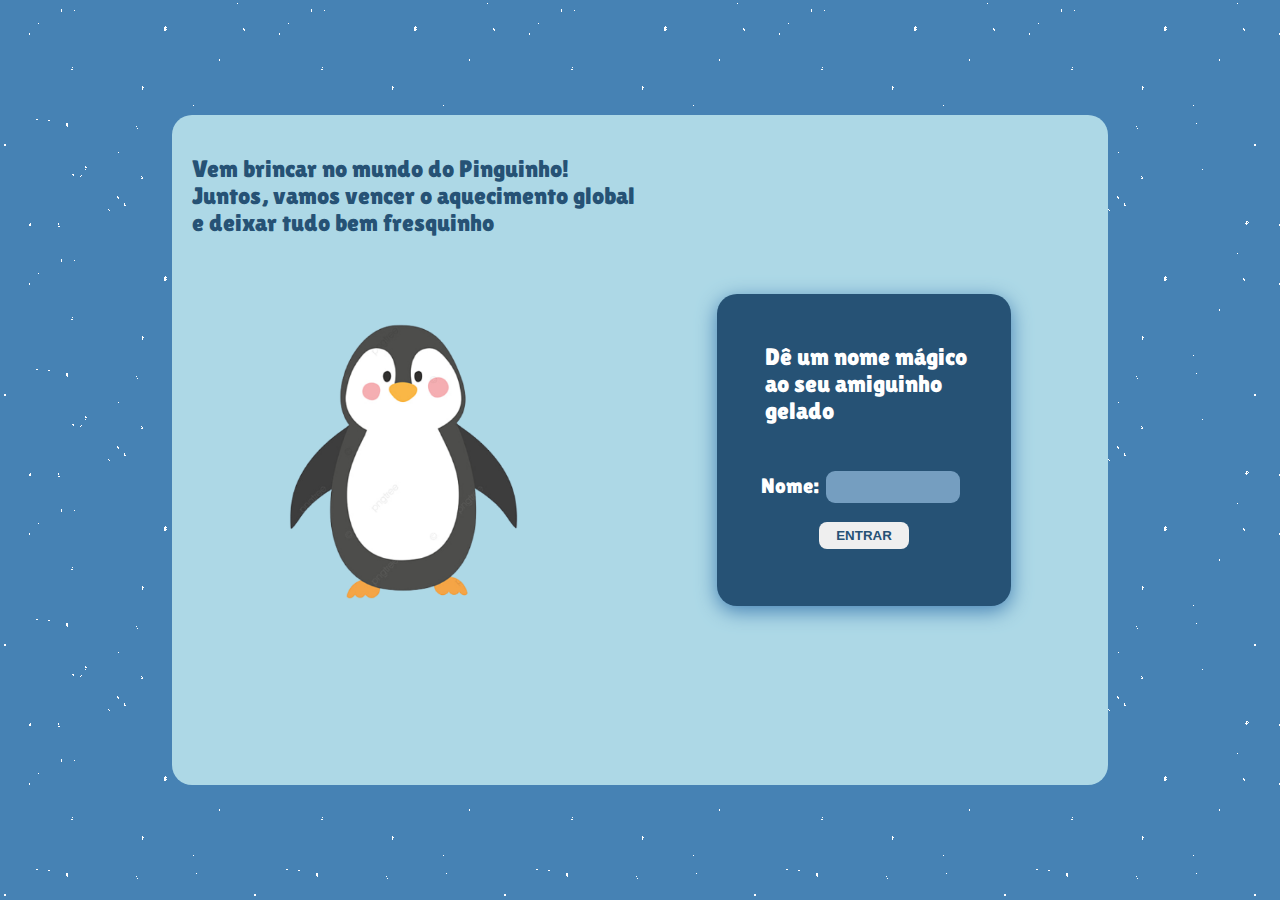
<file: Pingu/index.html>
<!DOCTYPE html>
<html lang="pt-br">
<head>
    <meta charset="UTF-8">
    <meta name="viewport" content="width=device-width, initial-scale=1.0">
    <title>Pinguinho</title>
    <link rel="stylesheet" href="index.css">
    <link rel="shortcut icon" href="Img/favicon.ico" type="image/x-icon">
</head>
<script src="index.js"> </script>
<body>
        <div class="main-index">
            <div class="maior-index">
                <div class="left">
                    <h2>Vem brincar no mundo do Pinguinho!<br> Juntos, vamos vencer o aquecimento global <br>e deixar tudo bem fresquinho</h2>
                    <img src="Img/Pinguim 1.png" class="img-pinguim" alt="Pinguim">
                </div>
                <div class="rigth">
                    <div class="card-nome">
                        <h3>Dê um nome mágico ao seu amiguinho gelado</h3>
                        <div class="textfield">
                            <label for="nomeInput">Nome:</label>
                            <input type="text" id="nomeInput">
                        </div>

                        <button class="btn" onclick="cadastrarNome()">Entrar</button>

                    </div>

                </div>
            </div>
        </div>

</body>
</html>
</file>
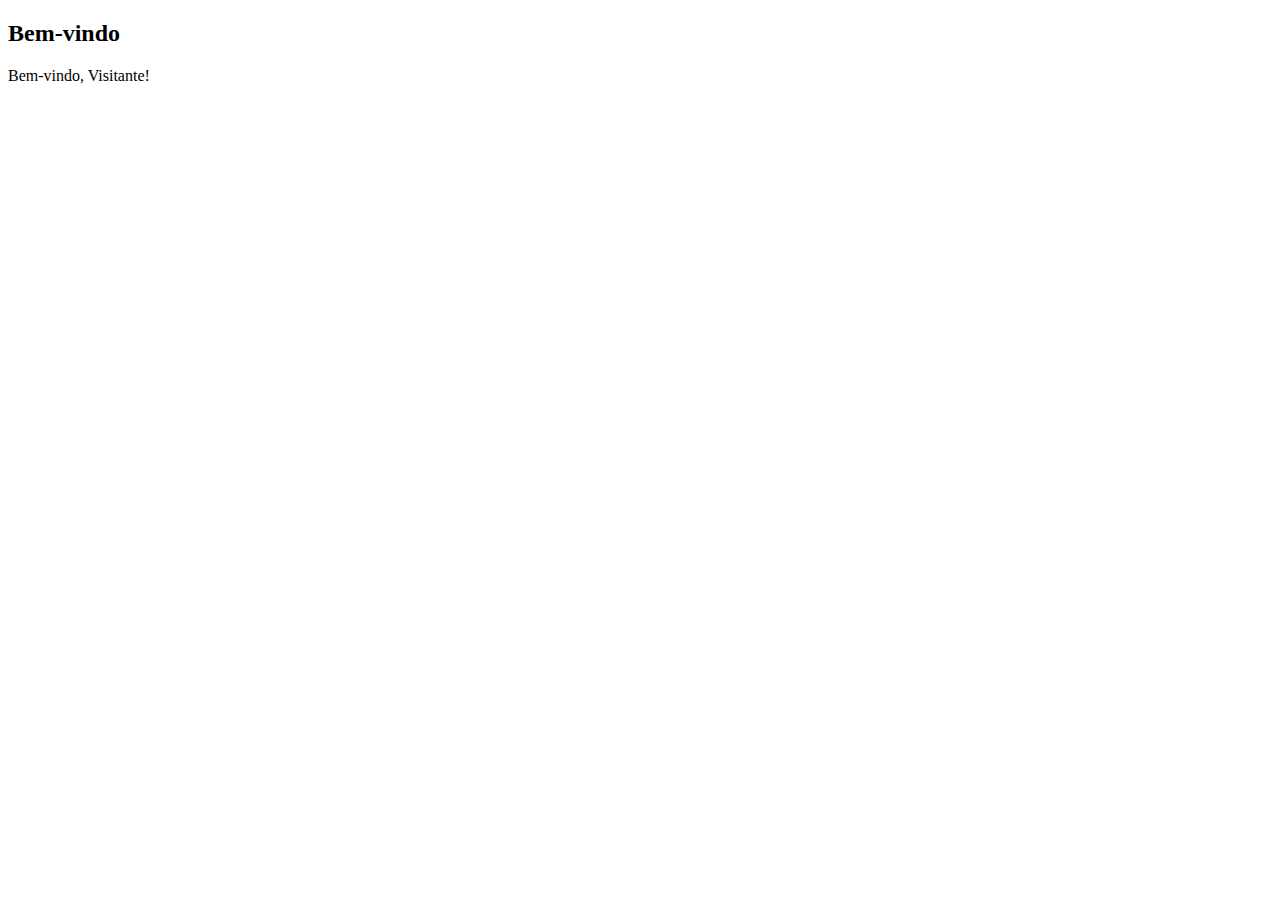
<file: Pingu/Pages/inicil.html>
<!DOCTYPE html>
<html lang="pt-br">
<head>
    <meta charset="UTF-8">
    <meta name="viewport" content="width=device-width, initial-scale=1.0">
    <title>Bem-vindo</title>
</head>
<body>
    <h2>Bem-vindo</h2>

    <script>
        function obterNomesDoLocalStorage() {
            return JSON.parse(localStorage.getItem('nomes')) || [];
        }

        let nomesCadastrados = obterNomesDoLocalStorage();
        document.write('<p>Bem-vindo, ' + (nomesCadastrados.length > 0 ? nomesCadastrados[nomesCadastrados.length - 1] : 'Visitante') + '!</p>');
    </script>
</body>
</html>
</file>
<file: Pingu/index.css>
@import url('https://fonts.googleapis.com/css2?family=Caprasimo&family=Lilita+One&family=Noto+Sans:wght@600&display=swap');

body{
    margin: 0;
    font-family: 'Lilita One';
}

.main-index {
    width: 100vw;
    height: 100vh;
    background-color: #4682B4;
    background-position: center;
    display: flex;
    justify-content: center;
    align-items: center;
    background-image: url(Img/3nRI.gif);
}

.maior-index {
    width: 70vw;
    height: 70vh;
    display: flex;
    flex-direction: row; /* Deixa os objetos alinhados*/
    justify-content: space-evenly;
    align-items: center;
    background-color: 	#ADD8E6; 
    border-radius: 20px; 
    padding: 20px  ;

}

.left > h2 {
    font-size: 24px;
    font-weight: 100;
    color: #265275;
}

.left {
    width: 50vw;
    height: 70vh;
    flex-direction: column;
}

.img-pinguim {
    width: 70%;
    position: relative;
    top: 9%;
    left: 55px;
}

.rigth {
    width: 50vw;
    height: 70vh;
    display: flex;
    justify-content: center;
    align-items: center;
}

.card-nome {
    width: 50%;
    height: 40%;
    display: flex;
    align-items: center;
    justify-content: center;
    flex-direction: column;
    padding: 30px 35px;
    background: #265275;
    border-radius: 20px;
    box-shadow: 0px 5px 20px #4682B4;
}

.card-nome > h3 {
    color: #ffffff;
    font-weight: 100;
    position: relative;
    top: -9%;
    left: 6%;
    font-size: 24px;
}

.textfield {
    display: flex;
    align-items: flex-start;
    justify-content: center;
    margin: 0px 0px 9px;
}

.textfield > input {
    width: 60%;
    border: none;
    border-radius: 9px;
    padding: 7px;
    background-color: #759ec0;
    font-size: 12pt;
    outline: none;
    box-sizing: border-box;
}

.textfield > label {
    position: relative;
    top: 3px;
    right: 7px;
    color: #ffffff;
    font-weight: 100;
    font-size: 21px;
}

.textfield > input ::placeholder {
    color: #ffffff;
}

.btn {
    width: 40%;
    padding: 6px 2px;
    margin: 10px;
    border: none;
    border-radius: 8px;
    outline: none;
    text-transform: uppercase;
    font-weight: 600;
   color: #265275;
   cursor: pointer;
}
</file>
